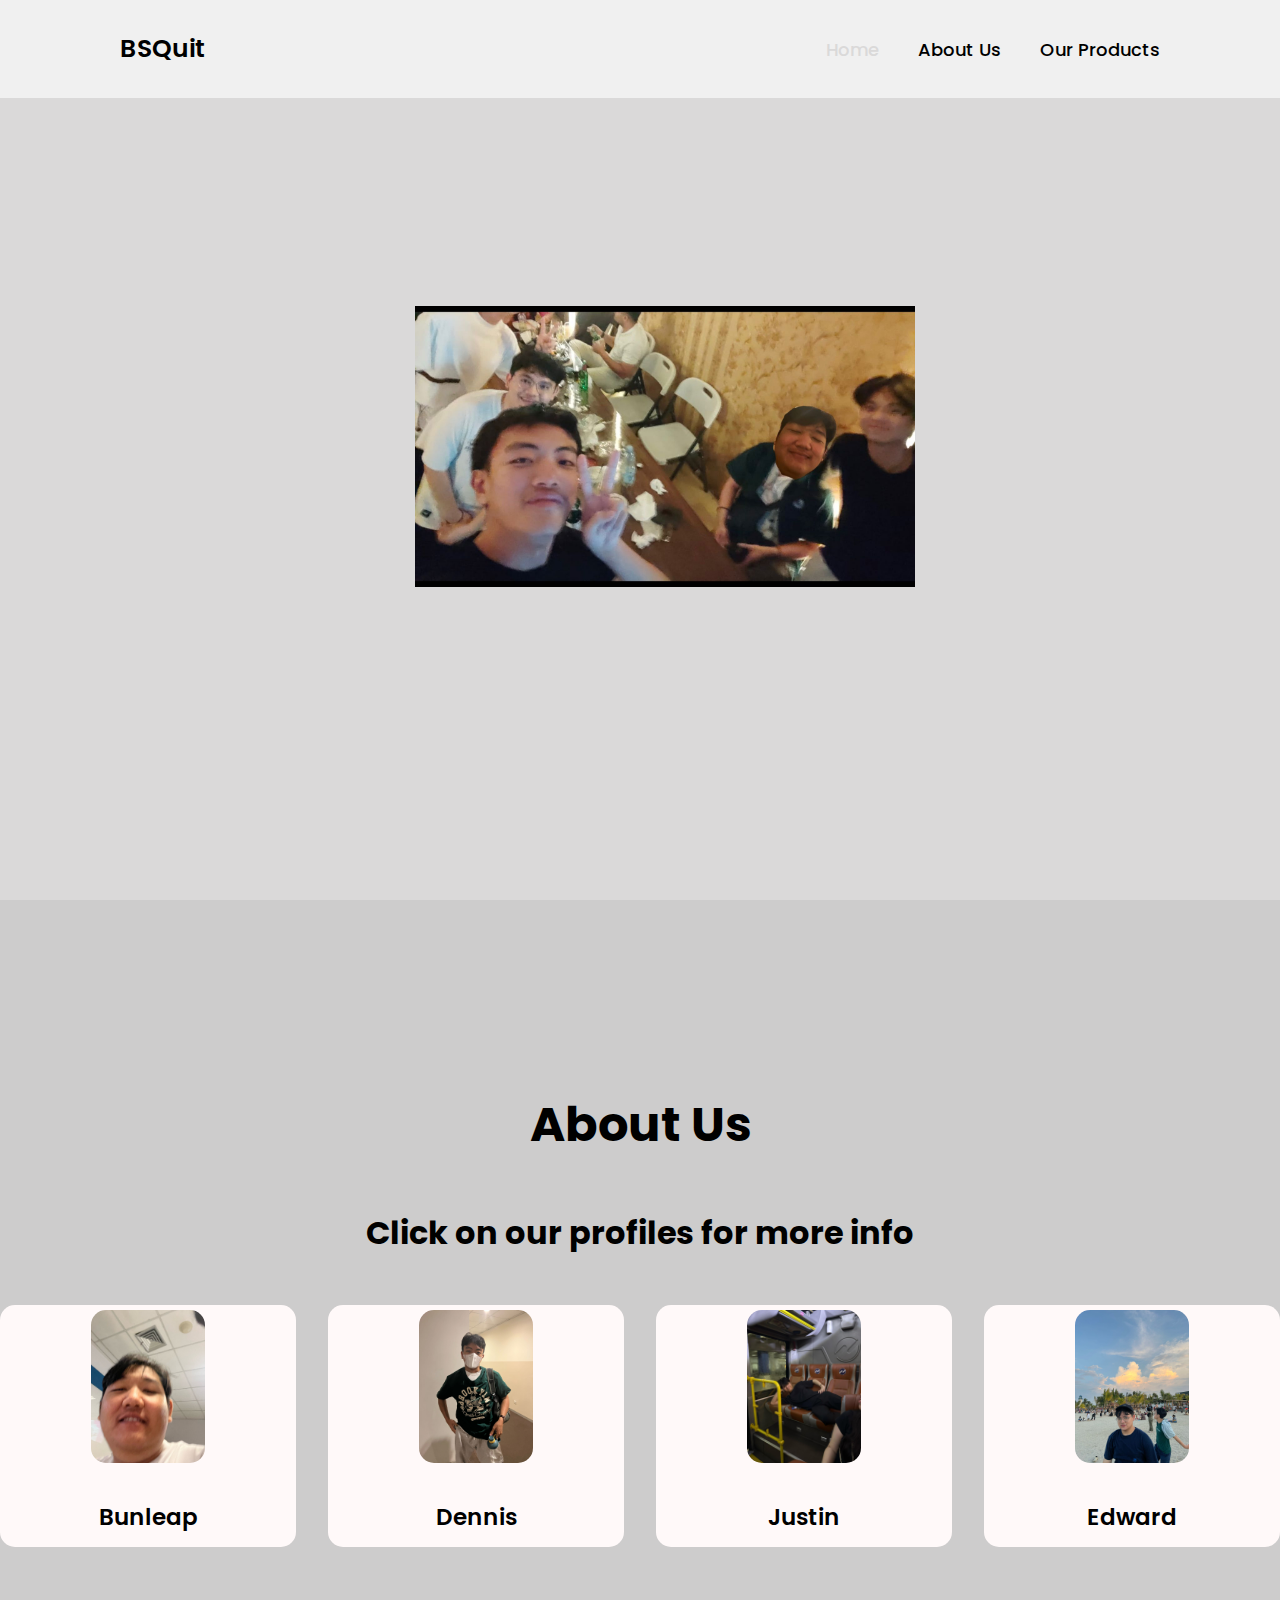
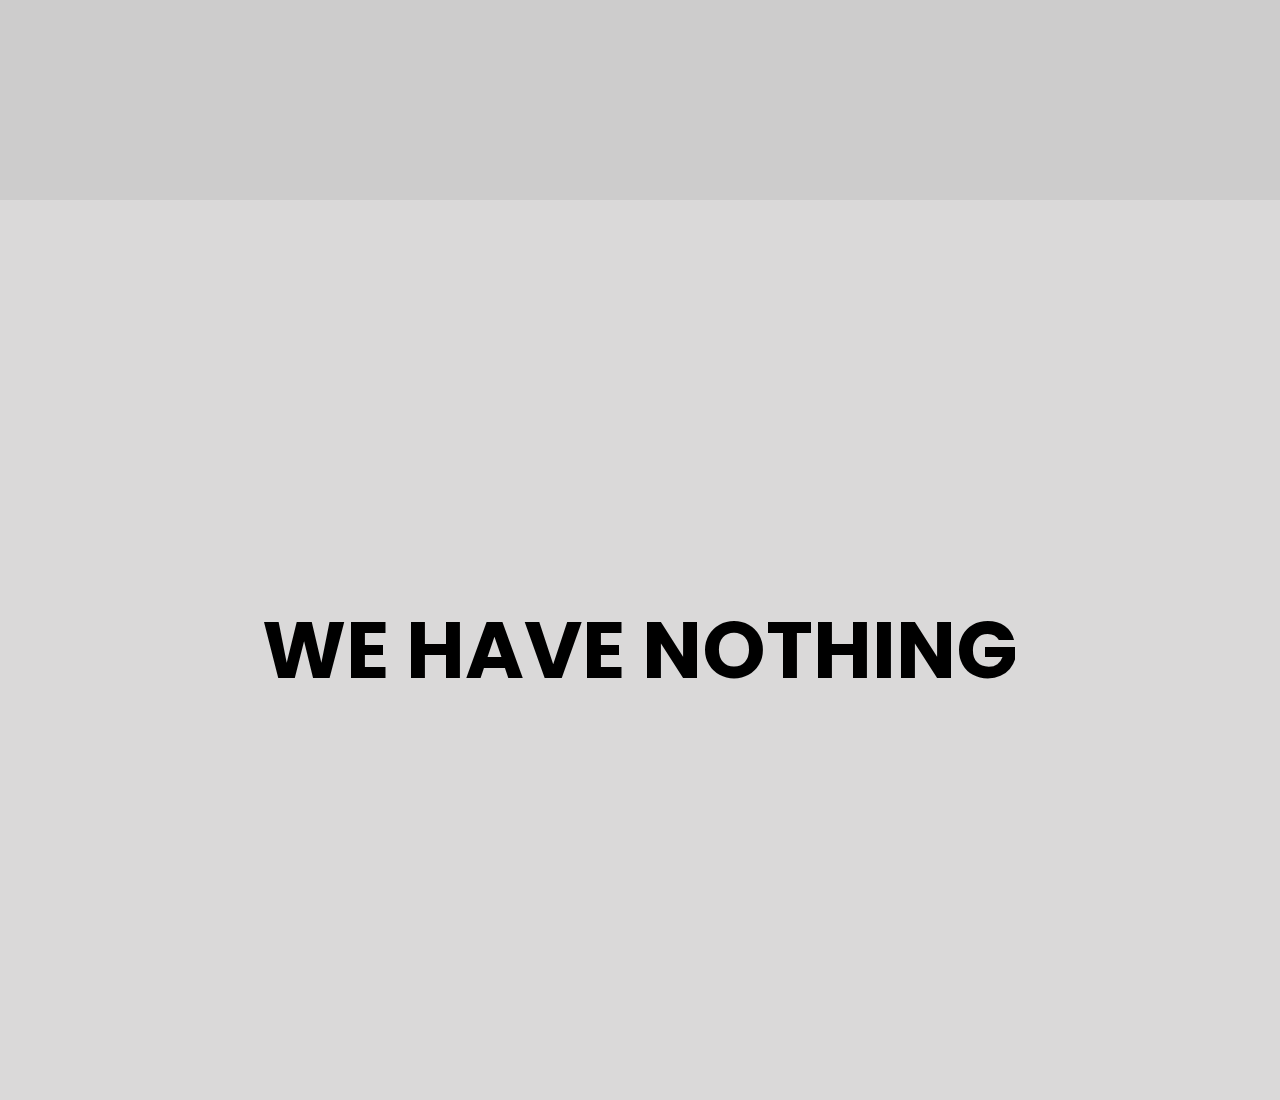
<file: index.html>
<!DOCTYPE html>
<html lang="en">
<head>
    <meta charset="UTF-8">
    <meta name="viewport" content="width=device-width, initial-scale=1.0">
    <title>Home Pagae</title>
    <link rel="stylesheet" href="index.css">
</head>
<body>
    <!--Navbar-->
        <header>
            <a href="index.html" class="logo">BSQuit</a>
    
            <nav>
                <a href="#home" class="active">Home</a>
                <a href="#aboutus">About Us</a>
                <a href="#ourproducts">Our Products</a>
            </nav>
        </header>

     <!--Home-->
     <div class="homediv">
        <section id="home" class="section-1">
            <div class="cplumnss">
                        <img src="group.jpg" class="grouppic">
            </div>
        </section>

     <!--About Us-->
     <section id="aboutus" class="section-2">
        <div class="center">
            <h1>About Us</h1>
            <h3>Click on our profiles for more info</h3>
        </div>
        <div class="categories-content">
            <div class="box">
                <a href="buns.html">
                    <img src="buns.jpg">
                </a>
                <h3>Bunleap</h3>
            </div>

            <div class="box">
                <a href="denis.html">
                    <img src="den15.jpg">
                </a>
                <h3>Dennis</h3>
            </div>

            <div class="box">
                <a href="jaz.html">
                    <img src="jaz.jpg">
                </a>
                <h3>Justin</h3>
            </div>

            <div class="box">
                <a href="ed.html">
                <img src="edr.jpg">
                </a>
                <h3>Edward</h3>
            </div>
        </div>
    </section>

    <!--Our Products-->
    <section id="ourproducts" class="section-3">
        <h1>WE HAVE NOTHING</h1> 
    </section>

</body>
<script src="homepage.js"></script>
</html>
</file>
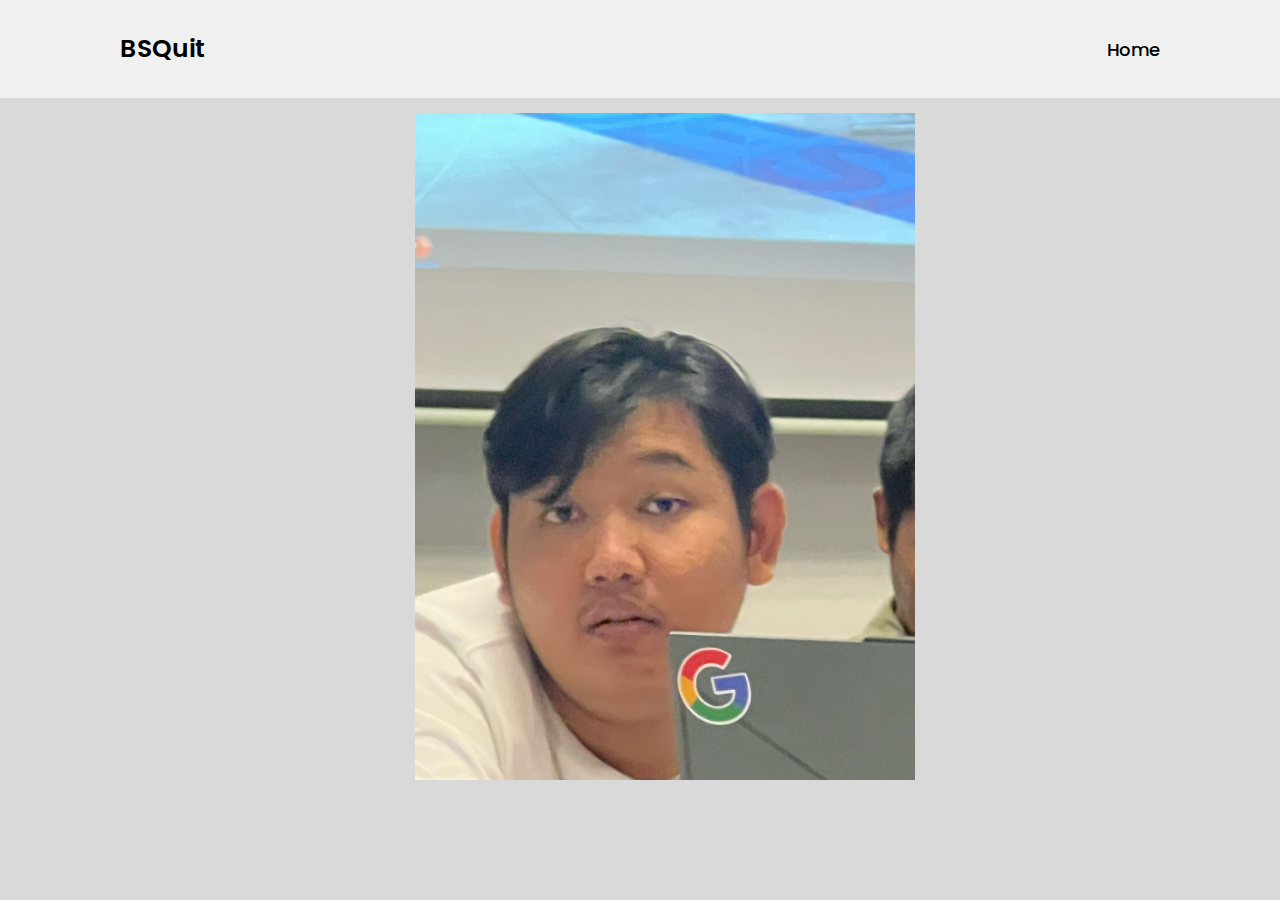
<file: buns.html>
<!DOCTYPE html>
<html lang="en">
<head>
    <meta charset="UTF-8">
    <meta name="viewport" content="width=device-width, initial-scale=1.0">
    <title>buns page</title>
    <link rel="stylesheet" href="buns.css">
</head>
<body>
     <!--Navbar-->
     <header>
        <a href="index.html" class="logo">BSQuit</a>

        <nav>
            <a href="index.html">Home</a>
        </nav>
    </header>

 <!--Home-->
 <div class="homediv">
    <section id="home" class="section-1">
        <div class="cplumnss">
                    <img src="buns2.jpg" class="grouppic">
        </div>
    </section>
</body>
</html>
</file>
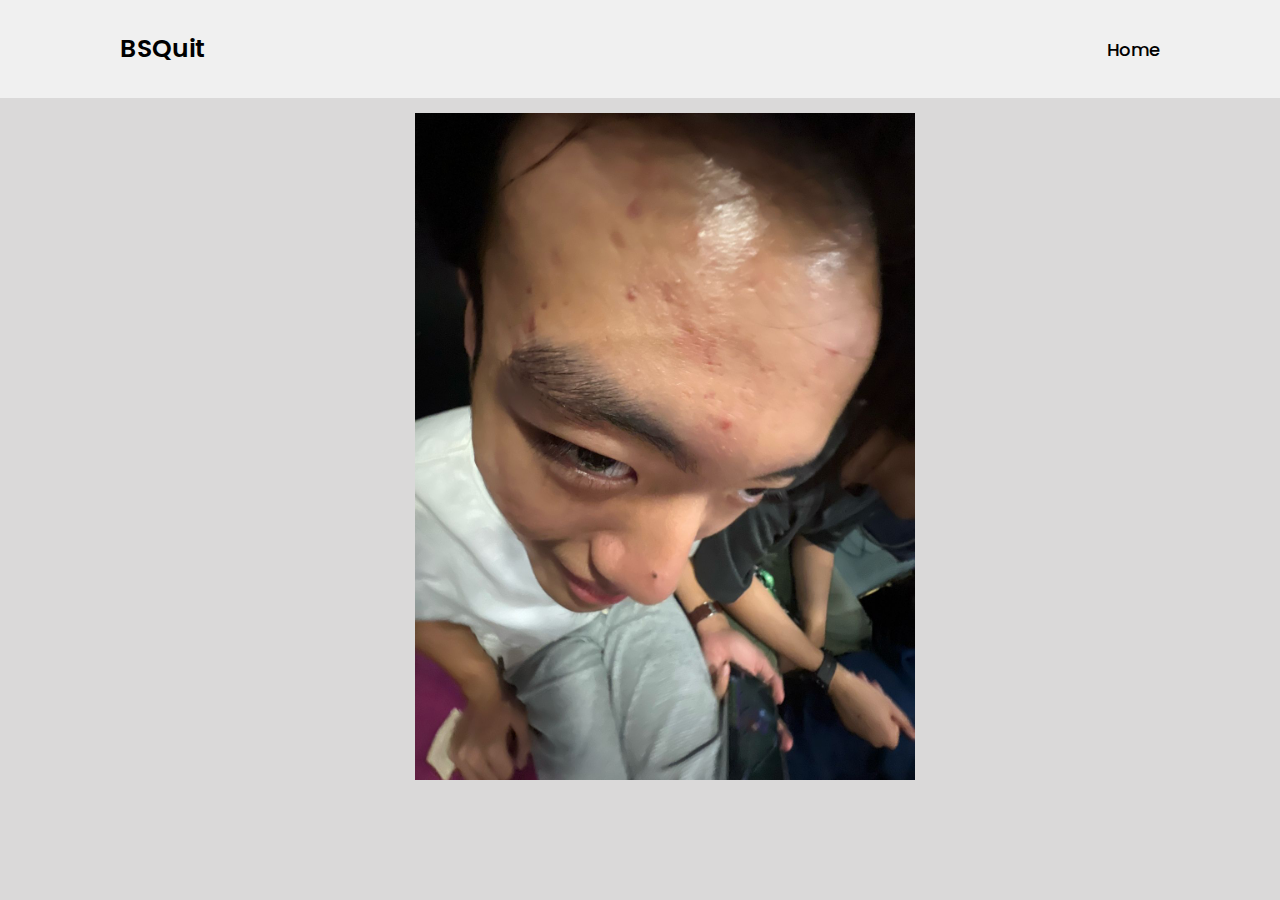
<file: denis.html>
<!DOCTYPE html>
<html lang="en">
<head>
    <meta charset="UTF-8">
    <meta name="viewport" content="width=device-width, initial-scale=1.0">
    <title>buns page</title>
    <link rel="stylesheet" href="denis.css">
</head>
<body>
     <!--Navbar-->
     <header>
        <a href="index.html" class="logo">BSQuit</a>

        <nav>
            <a href="index.html">Home</a>
        </nav>
    </header>

 <!--Home-->
 <div class="homediv">
    <section id="home" class="section-1">
        <div class="cplumnss">
                    <img src="den2.jpg" class="grouppic">
        </div>
    </section>
</body>
</html>
</file>
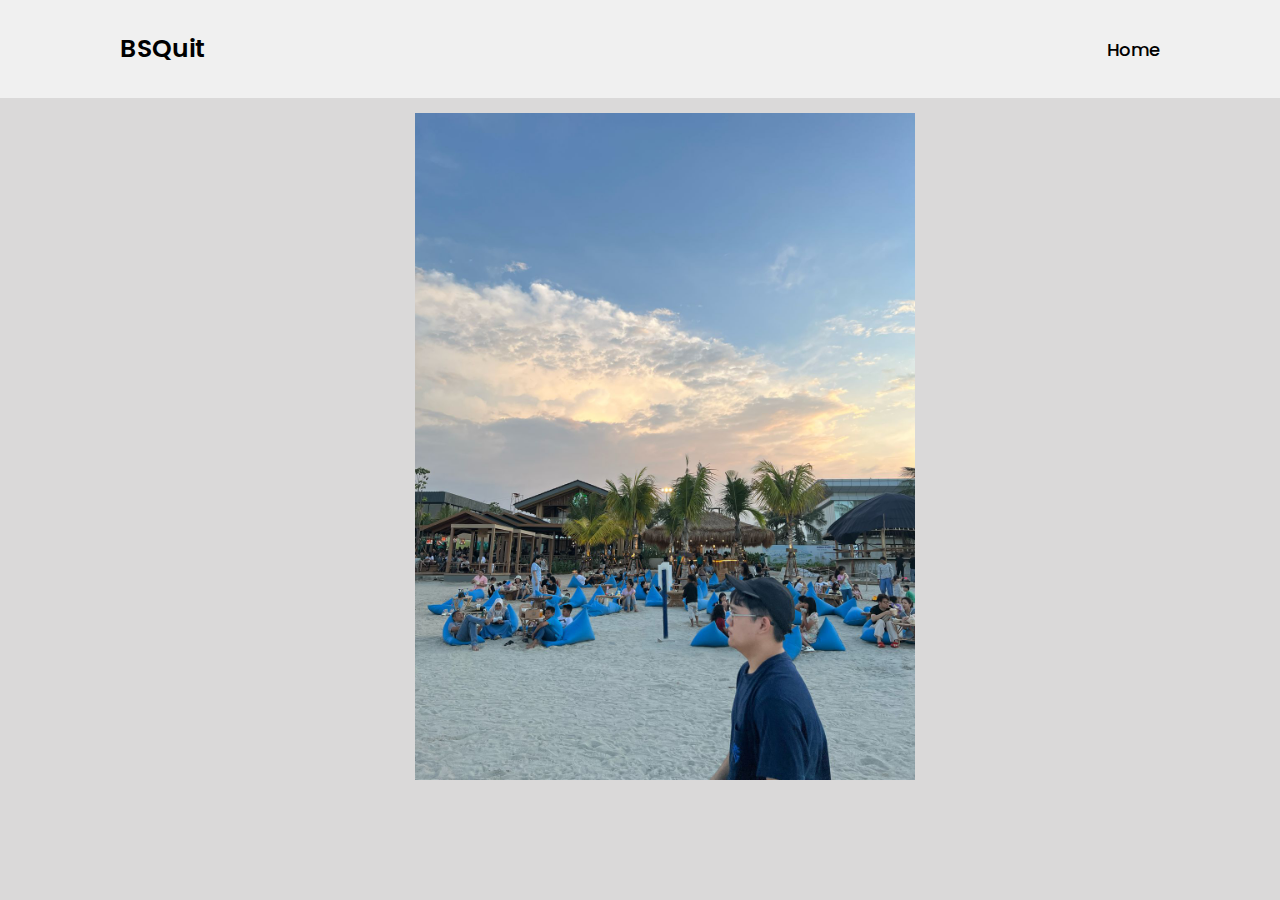
<file: ed.html>
<!DOCTYPE html>
<html lang="en">
<head>
    <meta charset="UTF-8">
    <meta name="viewport" content="width=device-width, initial-scale=1.0">
    <title>buns page</title>
    <link rel="stylesheet" href="ed.css">
</head>
<body>
     <!--Navbar-->
     <header>
        <a href="index.html" class="logo">BSQuit</a>

        <nav>
            <a href="index.html">Home</a>
        </nav>
    </header>

 <!--Home-->
 <div class="homediv">
    <section id="home" class="section-1">
        <div class="cplumnss">
                    <img src="edr2.jpg" class="grouppic">
        </div>
    </section>
</body>
</html>
</file>
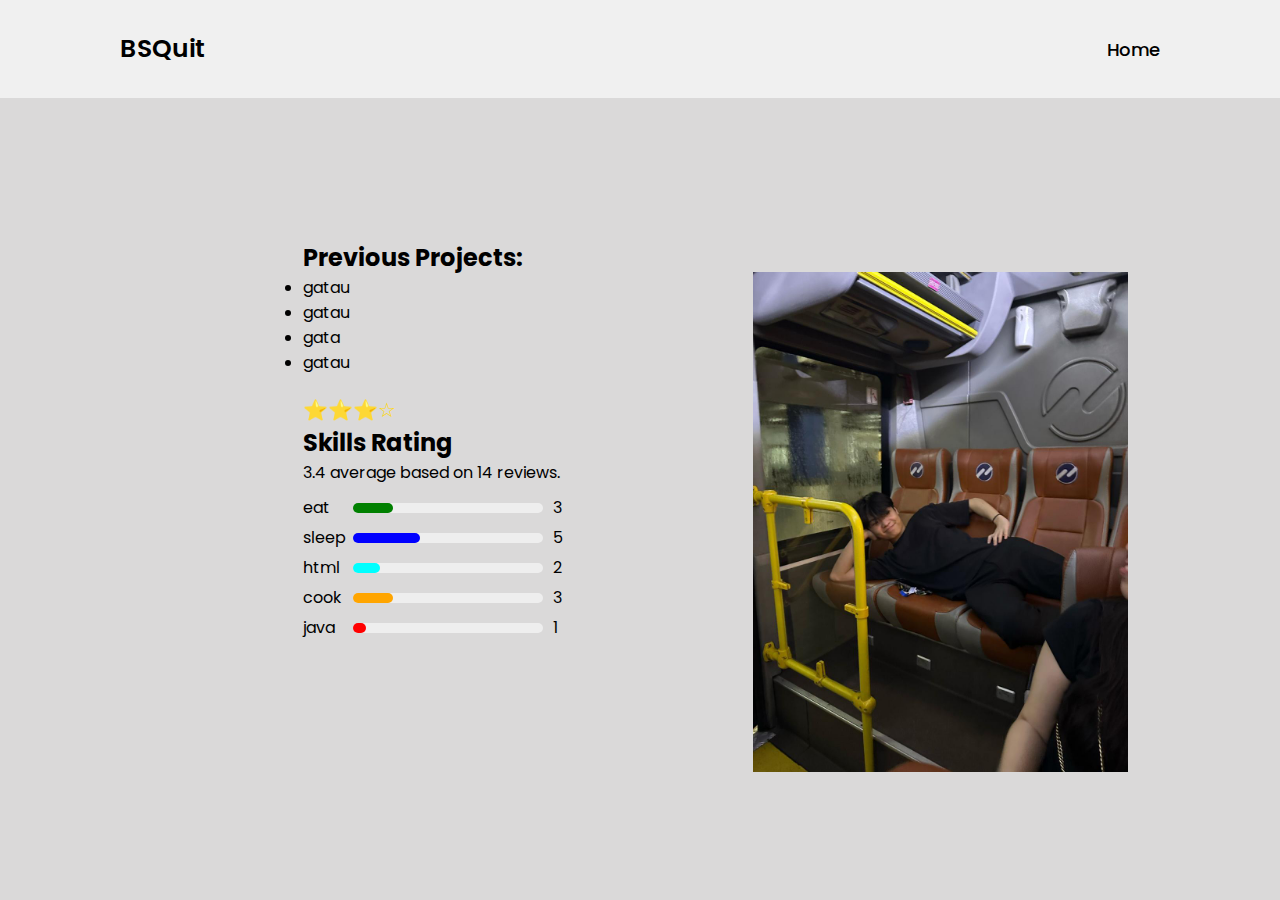
<file: jaz.html>
<!DOCTYPE html>
<html lang="en">

<head>
    <meta charset="UTF-8">
    <meta name="viewport" content="width=device-width, initial-scale=1.0">
    <title>buns page</title>
    <link rel="stylesheet" href="jaz.css">
</head>

<body>
    <!--Navbar-->
    <header>
        <a href="index.html" class="logo">BSQuit</a>

        <nav>
            <a href="index.html">Home</a>
        </nav>
    </header>

    <!--Home-->
    <div class="homediv">
        <section id="home" class="section-1">
            <div class="row">
                <h2>Previous Projects:</h2>
                <ul>
                    <li>gatau</li>
                    <li>gatau</li>
                    <li>gata</li>
                    <li>gatau</li>
                </ul>
                <div class="rating-container">
                    <div id="star-rating" class="stars"></div>
                    <h2>Skills Rating</h2>
                    <p id="average-rating"></p>
                    <div class="bars">
                        <div class="bar"><span>eat</span>
                            <div class="progress">
                                <div class="progress-5"></div>
                            </div><span id="count-5"></span>
                        </div>
                        <div class="bar"><span>sleep</span>
                            <div class="progress">
                                <div class="progress-4"></div>
                            </div><span id="count-4"></span>
                        </div>
                        <div class="bar"><span>html</span>
                            <div class="progress">
                                <div class="progress-3"></div>
                            </div><span id="count-3"></span>
                        </div>
                        <div class="bar"><span>cook</span>
                            <div class="progress">
                                <div class="progress-2"></div>
                            </div><span id="count-2"></span>
                        </div>
                        <div class="bar"><span>java</span>
                            <div class="progress">
                                <div class="progress-1"></div>
                            </div><span id="count-1"></span>
                        </div>
                    </div>
                </div>
            </div>
            <div class="column">
                <img src="jaz.jpg" class="jazpic">
            </div>
        </section>


        <script src="dynamic.js"></script>
</body>

</html>

</body>

</html>
</file>
<file: index.css>
@import url('https://fonts.googleapis.com/css2?family=Poppins:wght@300;400;500;600;700;800;900&display=swap');

body {
    background-color: #dad9d9;
}
* {
    margin: 0;
    padding: 0;
    box-sizing: border-box;
    scroll-behavior: smooth;
    font-family: 'poppins', sans-serif ;
}


/* Header */
header {
    position: fixed;
    top: 0;
    left: 0;
    width: 100%;
    padding: 30px 120px;
    background: #f0f0f0;
    display: flex;
    justify-content: space-between;
    align-items: center;
    z-index: 100;
}

.logo {
    font-size: 25px;
    color: black;
    text-decoration: none;
    font-weight: 600;
}

nav a {
    font-size: 18px;
    color: black;
    text-decoration: none;
    font-weight: 500;
    margin-left: 35px;
    transition: .3s;
}

nav a:hover, 
nav a.active {
    color: #dad9d9;
}

section:nth-child(even) {
  background: #cdcccc;
}

/* Home */
.section-1 {
    min-height: 100vh;
    display: flex;
    align-items: center;
    justify-content: center;
}

.grouppic {
    width: 500px;
    height: auto;
    justify-content: center;
    align-items: center;
    margin-left: 5%;
}

/* About Us */
.section-2 {
    min-height: 100vh;
    display: flex;
    flex-direction: column;
    color: #000000;
    font-weight: 700;
    align-items: center;
    justify-content: center;
}

.categories{ 
    position: relative;
    width: 100%;
    height: 65vh;
    padding-top: 20px;
    background: radial-gradient(#e0eaef);
    display: flex;
    align-items: center;
    justify-content: center;
    flex-direction: column;
}
  
.categories-content{
    margin-top: 4rem;
    width: 100%;
    max-width: 1350px;
    margin: 0 auto;
    display: grid;
    grid-template-columns: repeat(auto-fit, minmax(150px, auto));
    align-items: center;
    gap: 2rem;
    text-align: center;
    margin-bottom: 4rem;
}
  
.categories-content img{
    width: 40%;
    height: auto;
    border-radius: 15px;
    margin-bottom: 30px;
}
  
.center h1{
    color: #000000;
    font-size: 3rem;
    text-align: center;
    margin-bottom: 3rem;
}
  
.center h3{
    font-size: 2rem;
    text-align: center;
    margin-bottom: 3rem;
}

.box{
    padding: 5px;
    background: #fff9f9;
    border-radius: 15px;
    transition: all .38s ease;
}
  
.box h3{
    font-size: 23px;
    font-weight: 600;
    color: rgb(0, 0, 0);
    margin-bottom: 8px;
}
  
.box h5{
    font-size: 15px;
    font-weight: 600;
    color: #000000;
    margin-bottom: 15px;
    letter-spacing: 2px;
}
  
.icons i{
    display: inline-block;
    color: #fff;
    font-size: 20px;
    margin: 0 8px;
    transition: all .38s ease;
}
  
.icons i:hover{
    transform: scale(1.2);
}
  
.box:hover{
    transform: translateY(-10px);
    cursor: pointer;
}

/* Our Products */
.section-3 {
    min-height: 100vh;
    display: flex;
    flex-direction: column;
    font-size: 40px;
    color: #000000;
    font-weight: 700;
    align-items: center;
    justify-content: center;
}
</file>
<file: buns.css>
@import url('https://fonts.googleapis.com/css2?family=Poppins:wght@300;400;500;600;700;800;900&display=swap');

body {
    background-color: #dad9d9;
}
* {
    margin: 0;
    padding: 0;
    box-sizing: border-box;
    scroll-behavior: smooth;
    font-family: 'poppins', sans-serif ;
}

/* Header */
header {
    position: fixed;
    top: 0;
    left: 0;
    width: 100%;
    padding: 30px 120px;
    background: #f0f0f0;
    display: flex;
    justify-content: space-between;
    align-items: center;
    z-index: 100;
}

.logo {
    font-size: 25px;
    color: black;
    text-decoration: none;
    font-weight: 600;
}

nav a {
    font-size: 18px;
    color: black;
    text-decoration: none;
    font-weight: 500;
    margin-left: 35px;
    transition: .3s;
}

nav a:hover {
    color: #dad9d9;
}

.section-1 {
    min-height: 100vh;
    display: flex;
    align-items: center;
    justify-content: center;
}

.grouppic {
    width: 500px;
    height: auto;
    justify-content: center;
    align-items: center;
    margin-left: 5%;
}
</file>
<file: denis.css>
@import url('https://fonts.googleapis.com/css2?family=Poppins:wght@300;400;500;600;700;800;900&display=swap');

body {
    background-color: #dad9d9;
}
* {
    margin: 0;
    padding: 0;
    box-sizing: border-box;
    scroll-behavior: smooth;
    font-family: 'poppins', sans-serif ;
}

/* Header */
header {
    position: fixed;
    top: 0;
    left: 0;
    width: 100%;
    padding: 30px 120px;
    background: #f0f0f0;
    display: flex;
    justify-content: space-between;
    align-items: center;
    z-index: 100;
}

.logo {
    font-size: 25px;
    color: black;
    text-decoration: none;
    font-weight: 600;
}

nav a {
    font-size: 18px;
    color: black;
    text-decoration: none;
    font-weight: 500;
    margin-left: 35px;
    transition: .3s;
}

nav a:hover {
    color: #dad9d9;
}

.section-1 {
    min-height: 100vh;
    display: flex;
    align-items: center;
    justify-content: center;
}

.grouppic {
    width: 500px;
    height: auto;
    justify-content: center;
    align-items: center;
    margin-left: 5%;
}
</file>
<file: ed.css>
@import url('https://fonts.googleapis.com/css2?family=Poppins:wght@300;400;500;600;700;800;900&display=swap');

body {
    background-color: #dad9d9;
}
* {
    margin: 0;
    padding: 0;
    box-sizing: border-box;
    scroll-behavior: smooth;
    font-family: 'poppins', sans-serif ;
}

/* Header */
header {
    position: fixed;
    top: 0;
    left: 0;
    width: 100%;
    padding: 30px 120px;
    background: #f0f0f0;
    display: flex;
    justify-content: space-between;
    align-items: center;
    z-index: 100;
}

.logo {
    font-size: 25px;
    color: black;
    text-decoration: none;
    font-weight: 600;
}

nav a {
    font-size: 18px;
    color: black;
    text-decoration: none;
    font-weight: 500;
    margin-left: 35px;
    transition: .3s;
}

nav a:hover {
    color: #dad9d9;
}

.section-1 {
    min-height: 100vh;
    display: flex;
    align-items: center;
    justify-content: center;
}

.grouppic {
    width: 500px;
    height: auto;
    justify-content: center;
    align-items: center;
    margin-left: 5%;
}
</file>
<file: jaz.css>
@import url('https://fonts.googleapis.com/css2?family=Poppins:wght@300;400;500;600;700;800;900&display=swap');

body {
    background-color: #dad9d9;
}
* {
    margin: 0;
    padding: 0;
    box-sizing: border-box;
    scroll-behavior: smooth;
    font-family: 'poppins', sans-serif ;
}

/* Header */
header {
    position: fixed;
    top: 0;
    left: 0;
    width: 100%;
    padding: 30px 120px;
    background: #f0f0f0;
    display: flex;
    justify-content: space-between;
    align-items: center;
    z-index: 100;
}

.logo {
    font-size: 25px;
    color: black;
    text-decoration: none;
    font-weight: 600;
}

nav a {
    font-size: 18px;
    color: black;
    text-decoration: none;
    font-weight: 500;
    margin-left: 35px;
    transition: .3s;
}

nav a:hover {
    color: #dad9d9;
}

.section-1 {
    min-height: 100vh;
    display: flex;
    align-items: center;
    justify-content: center;
}

.jazpic {
    height: 500px;
    margin-top: 40%;
    margin-left: 40%;
}

.rating-container {
    width: 300px;
    margin: 20px auto;
}

.stars {
    font-size: 20px;
    color: gold;
}

.bars {
    margin-top: 10px;
}

.bar {
    display: flex;
    align-items: center;
    margin-bottom: 5px;
}

.bar span {
    width: 50px;
}

.progress {
    flex: 1;
    height: 10px;
    background: #eee;
    margin-right: 10px;
    border-radius: 5px;
    position: relative;
}

.progress div {
    height: 100%;
    border-radius: 5px;
}

.progress-5 { background: green; }
.progress-4 { background: blue; }
.progress-3 { background: cyan; }
.progress-2 { background: orange; }
.progress-1 { background: red; }
</file>
